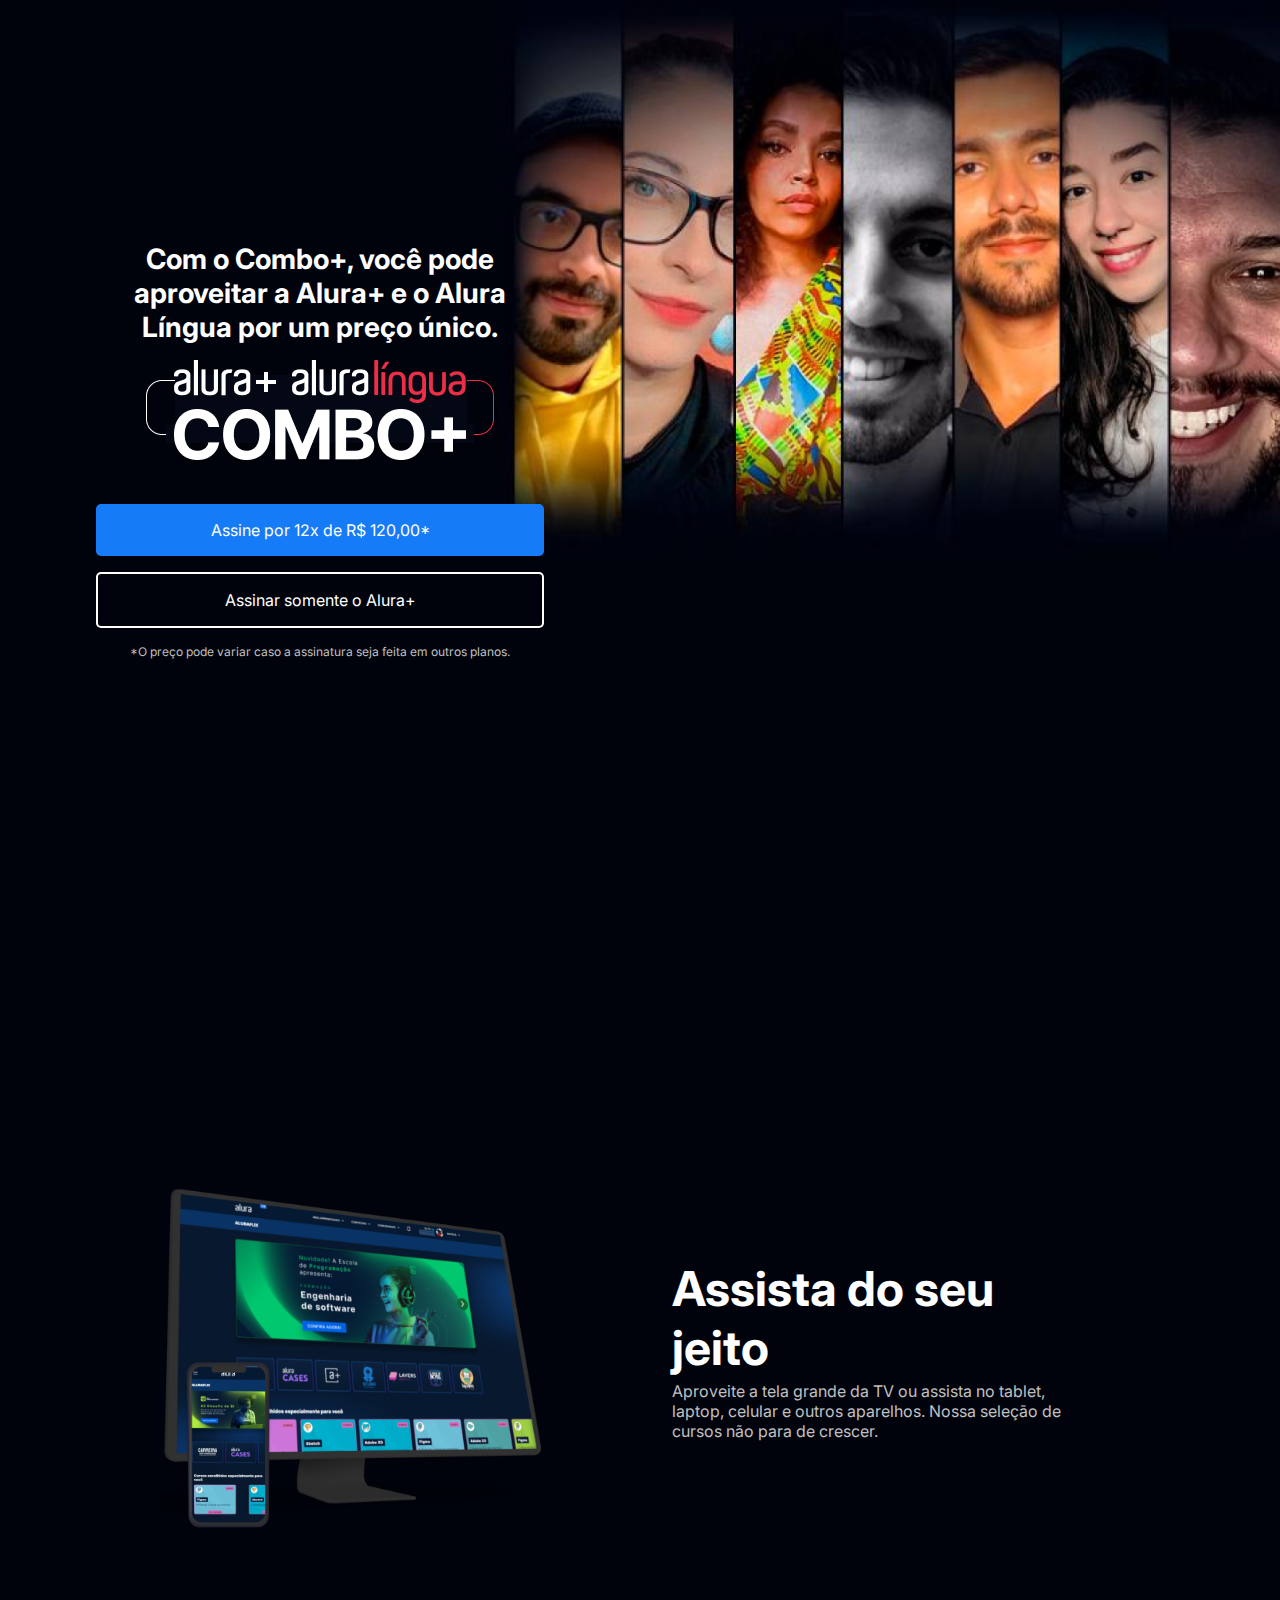
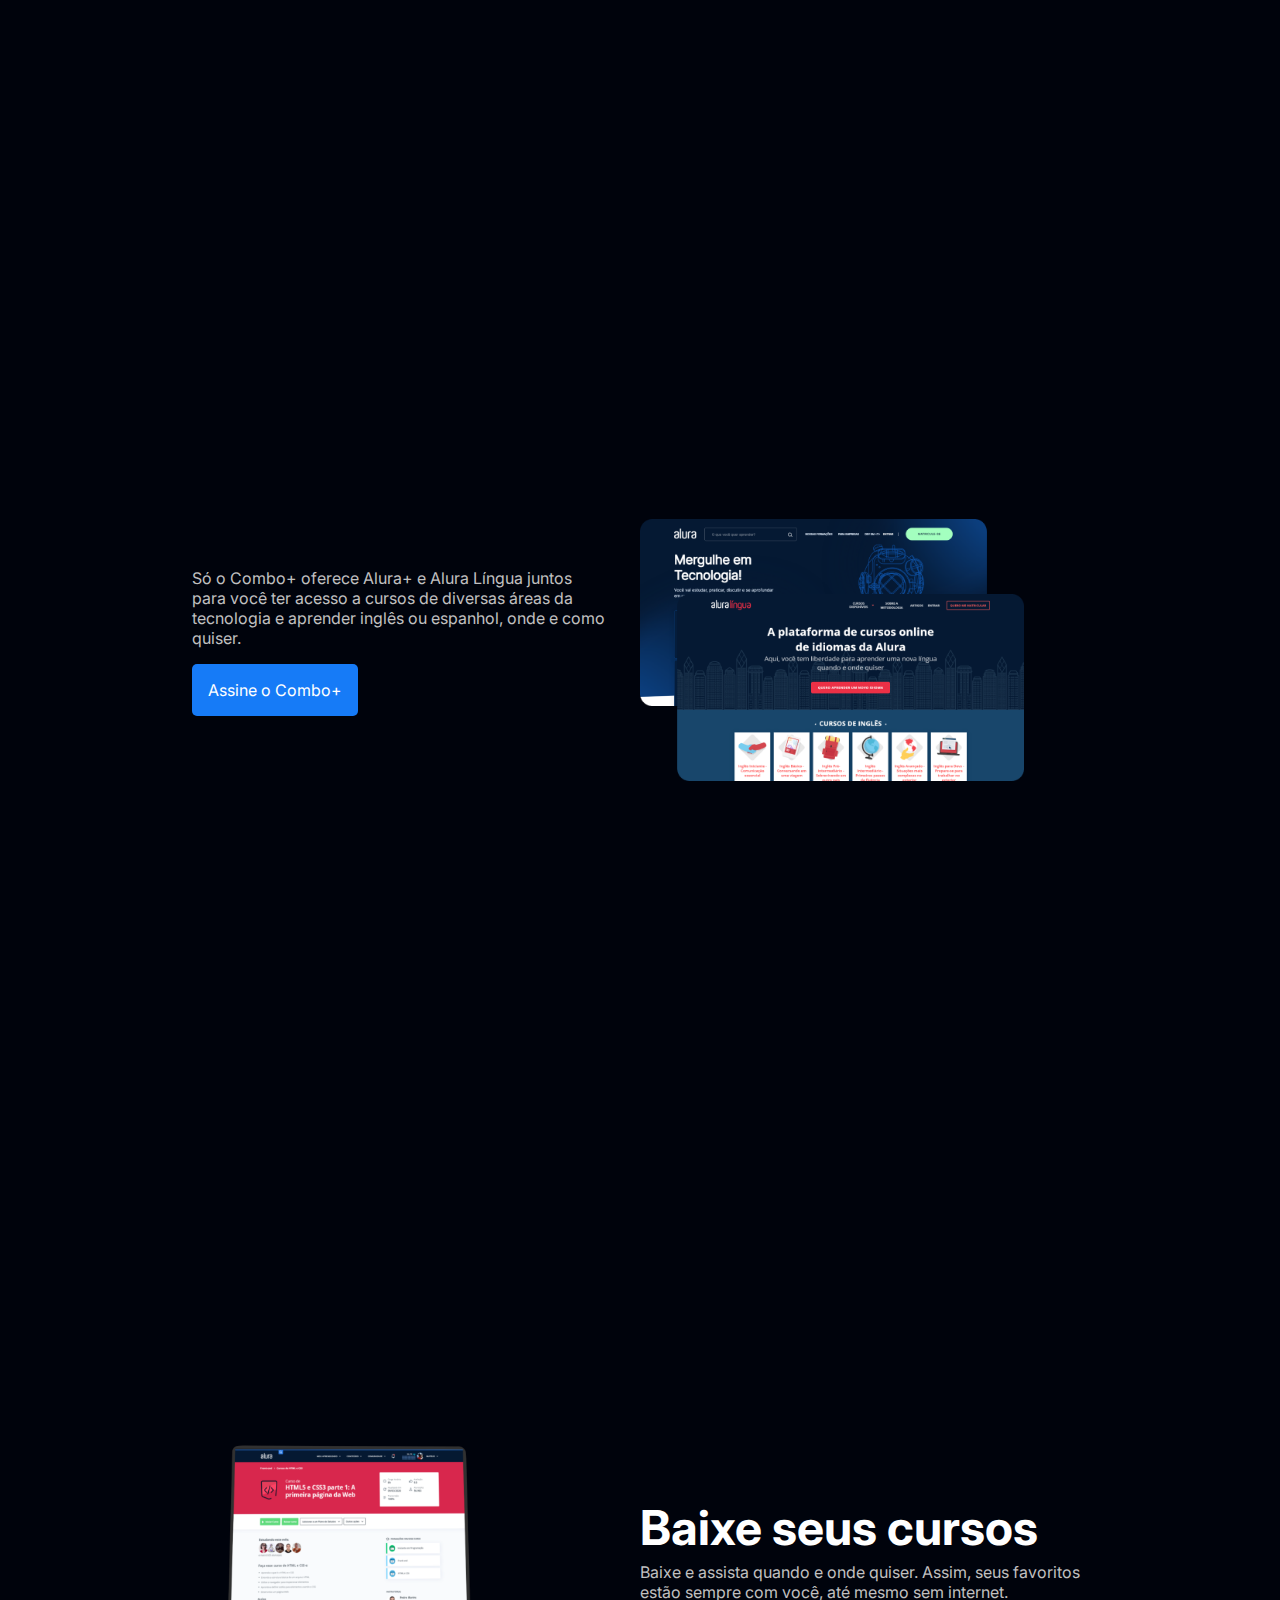
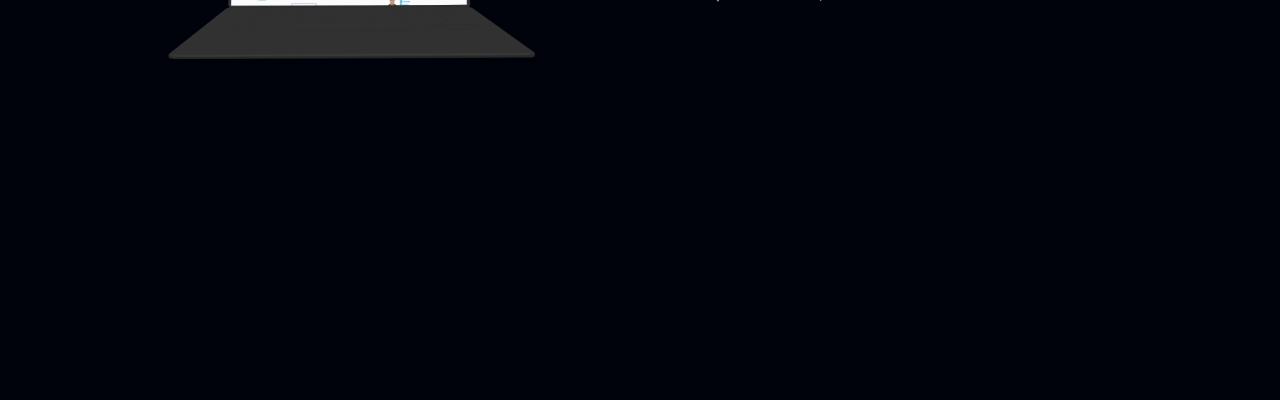
<file: alura-plus/index.html>
<!DOCTYPE html>
<html>
    <head>
        <title>Alura Plus</title>
        <meta charset="UTF-8">
        <meta name="viewport" content="width=device-width, initial-scale=1">
        <link rel="stylesheet" href="style.css">
        <style>
            @import url('https://fonts.googleapis.com/css2?family=Inter:ital,opsz,wght@0,14..32,100..900;1,14..32,100..900&family=Krona+One&family=Montserrat:ital,wght@0,100..900;1,100..900&display=swap');
        </style>
    </head>
    <body>
        <section class="container principal">
            <div class="container__caixa">
                <h1 class="container__titulo">Com o Combo+, você pode aproveitar a Alura+ e o Alura Língua por um preço único.</h1>
                <img src="img/Combo.png" alt="O Combo+ é a junção do alura+ e o alura Língua" class="container__imagem">
                <a href="www.alura.com.br" class="container__botao">Assine por 12x de R$ 120,00*</a>
                <a href="www.alura.com.br" class="container__botao botao_secundario">Assinar somente o Alura+</a>
                <p class="container__aviso">*O preço pode variar caso a assinatura seja feita em outros planos.</p>
            </div>
        </section>

        <section class="container secundario">
            <img src="img/Plataformas.png" alt="Um monitor e um celular com alura plus aberto" class="secundario__imagem">
            <div class="container__descricao">
                <h2 class="descricao__titulo">Assista do seu jeito</h2>
                <p class="descricao__texto">Aproveite a tela grande da TV ou assista no tablet, laptop, celular e outros aparelhos. Nossa seleção de cursos não para de crescer.</p>
            </div>
        </section>

        <section class="container secundario">
            <div class="container__descricao">
                <p class="descricao__texto">Só o Combo+ oferece Alura+ e Alura Língua juntos para você ter acesso a cursos de diversas áreas da tecnologia e aprender inglês ou espanhol, onde e como quiser.</p>
                <a href="www.alura.com.br" class="container__botao secundario__botao">Assine o Combo+</a>
            </div>
            <img src="img/Telas.png" alt="Tela do alura plus e do alura lingua" class="secundario__imagem">
        </section>

        <section class="container secundario">
            <img src="img/Notebook.png" alt="Notebook com um curso de html da alura" class="secundario__imagem">
            <div>
                <h2 class="descricao__titulo">Baixe seus cursos</h2>
                <p class="descricao__texto">Baixe e assista quando e onde quiser. Assim, seus favoritos estão sempre com você, até mesmo sem internet.</p>
            </div>
        </section>
    </body>
</html>
</file>
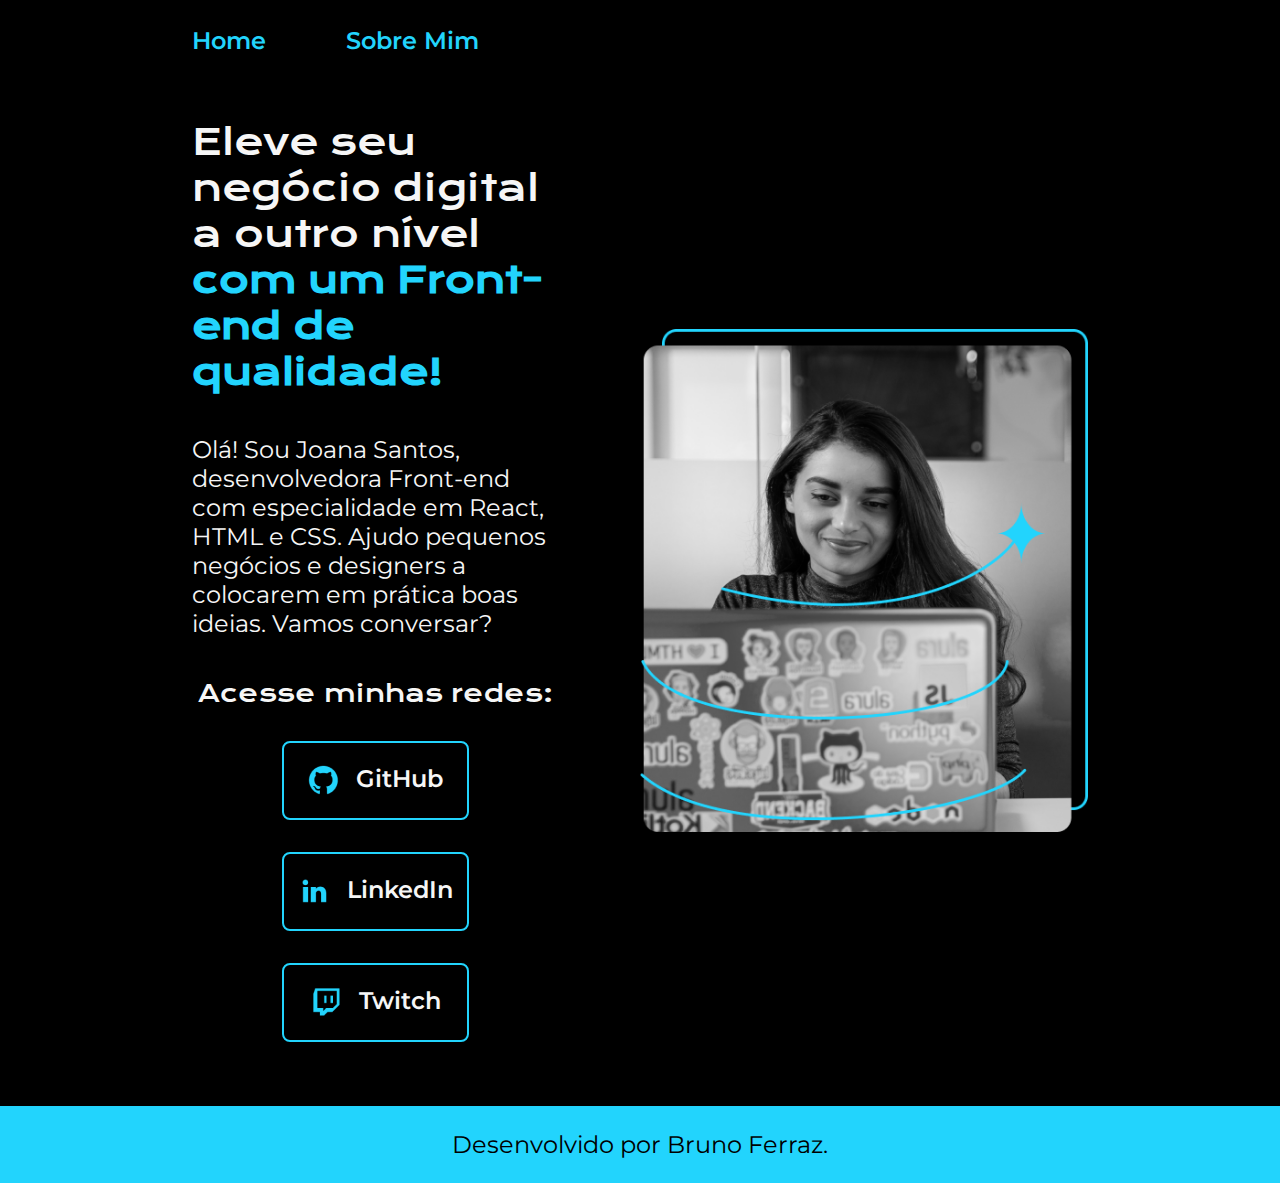
<file: portifolio-html-css/index.html>
<!DOCTYPE html>
<html lang="pt-br">
<head>
    <meta charset="UTF-8">
    <meta http-equiv="X-UA-Compatible" content="IE=edge">
    <meta name="viewport" content="width=device-width, initial-scale=1.0">
    <title>Portifolio</title>
    <link rel="stylesheet" href="./styles/style.css">
</head>
<body>
    <header class="cabecalho">
        <nav class="cabecalho__menu">
            <a class="cabecalho__menu__link" href="index.html">Home</a>
            <a class="cabecalho__menu__link" href="about.html">Sobre Mim</a>
        </nav>
    </header>
    <main class="apresentacao">
        <section class="apresentacao__conteudo">
            <h1 class="apresentacao__conteudo__titulo">
                Eleve seu negócio digital a outro nível
                <strong class="titulo-destaque">com um Front-end de qualidade!</strong>
            </h1>
            <p class="apresentacao__conteudo__texto">
                Olá! Sou Joana Santos, desenvolvedora
                Front-end com especialidade em React, HTML e
                CSS. Ajudo pequenos negócios e designers a
                colocarem em prática boas ideias. Vamos
                conversar?
            </p>
            <div class="apresentacao__links">
                <h2 class="apresentacao__links__subtitulo">Acesse minhas redes:</h2>
                <a class="apresentacao__links__navegacao" href="https://github.com/FerrazBruno">
                    <img src="./assets/github.png">
                    GitHub
                </a>
                <a class="apresentacao__links__navegacao" href="https://www.linkedin.com/in/bruno-ferraz-dev/">
                    <img src="./assets/linkedin.png">
                    LinkedIn
                </a>
                <a class="apresentacao__links__navegacao" href="https://www.twitch.tv/brun00b_">
                    <img src="./assets/twitch.png">
                    Twitch
                </a>
            </div>
        </section>
        <img class="apresentacao__imagem" src="./assets/imagem.png" alt="Foto da Joana Santos programando">
    </main>
    <footer class="rodape">
        Desenvolvido por Bruno Ferraz.
    </footer>
</body>
</html>
</file>
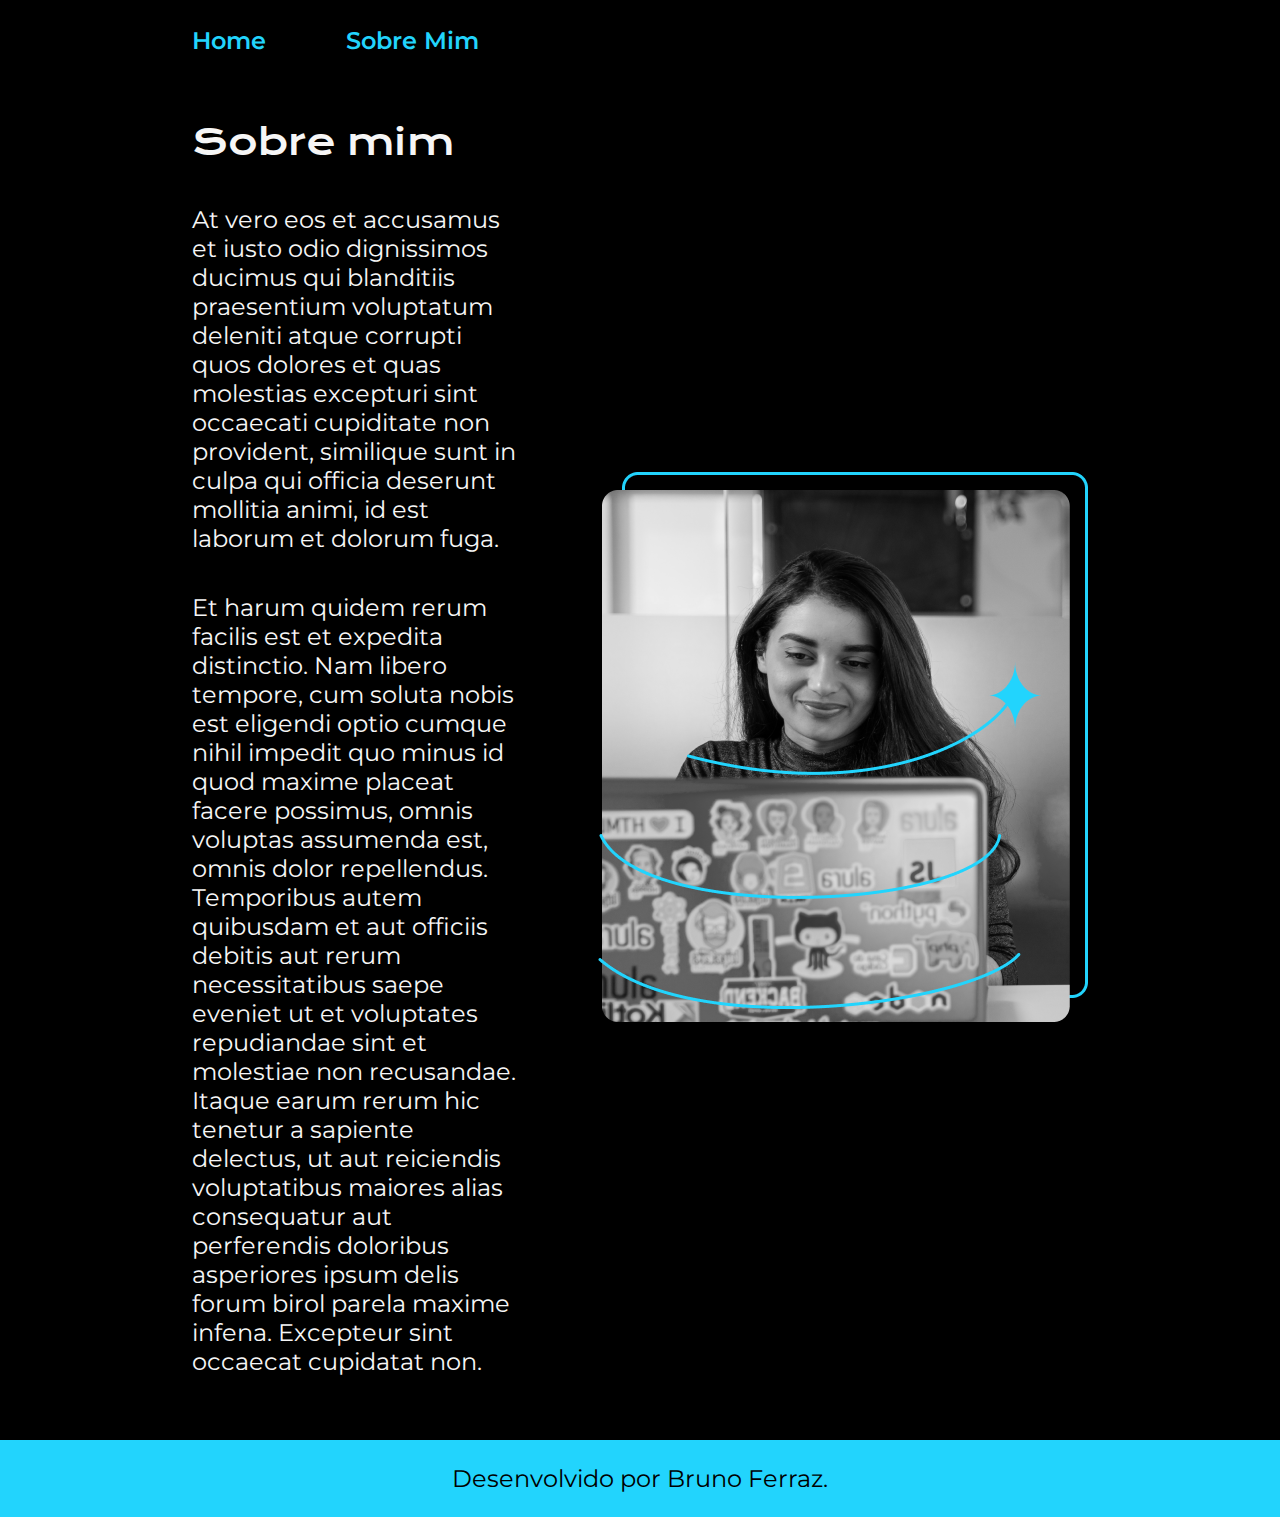
<file: portifolio-html-css/about.html>
<!DOCTYPE html>
<html lang="pt-br">
<head>
  <meta charset="UTF-8">
  <meta name="viewport" content="width=device-width, initial-scale=1.0">
  <title>Sobre Mim</title>
  <link rel="stylesheet" href="./styles/style.css">
</head>
<body>
    <header class="cabecalho">
        <nav class="cabecalho__menu">
            <a class="cabecalho__menu__link" href="index.html">Home</a>
            <a class="cabecalho__menu__link" href="about.html">Sobre Mim</a>
        </nav>
    </header>
    <main class="apresentacao">
        <section class="apresentacao__conteudo">
            <h1 class="apresentacao__conteudo__titulo">Sobre mim</h1>
            <p class="apresentacao__conteudo__texto">At vero eos et accusamus et iusto odio dignissimos ducimus qui blanditiis praesentium voluptatum deleniti atque corrupti quos dolores et quas molestias excepturi sint occaecati cupiditate non provident, similique sunt in culpa qui officia deserunt mollitia animi, id est laborum et dolorum fuga.</p>
            <p class="apresentacao__conteudo__texto">Et harum quidem rerum facilis est et expedita distinctio. Nam libero tempore, cum soluta nobis est eligendi optio cumque nihil impedit quo minus id quod maxime placeat facere possimus, omnis voluptas assumenda est, omnis dolor repellendus. Temporibus autem quibusdam et aut officiis debitis aut rerum necessitatibus saepe eveniet ut et voluptates repudiandae sint et molestiae non recusandae. Itaque earum rerum hic tenetur a sapiente delectus, ut aut reiciendis voluptatibus maiores alias consequatur aut perferendis doloribus asperiores ipsum delis forum birol parela maxime infena. Excepteur sint occaecat cupidatat non.</p>
        </section>
        <img src="./assets/imagem.png" alt="Foto da Joana Santos programando">
    </main>
    <footer class="rodape">
        Desenvolvido por Bruno Ferraz.
    </footer>
</body>
</html>
</file>
<file: alura-plus/style.css>
:root {
    --branco-principal: #FFFFFF;
    --cinza-secundario: #C0C0C0;
    --botao-azul: #167BF7;
    --cor-de-fundo: #00030C;
    --font-principal: 'Inter'
}

body {
    background-color: var(--cor-de-fundo);
    color: var(--branco-principal);
    font-family: var(--font-principal);
    font-size: 16px;
    font-weight: 400;
}

* {
    margin: 0;
    padding: 0;
}

.principal {
    background-image: url("img/Background.png");
    background-repeat: no-repeat;
    background-size: contain;
    align-items: center;
    text-align: center;
}

.container {
    height: 100vh;
    display: grid;
    grid-template-columns: 50% 50%;
}

.container__botao {
    background-color: var(--botao-azul);
    border-radius: 5px;
    padding: 1em;
    color: var(--branco-principal);
    display: block;
    text-decoration: none;
    margin-bottom: 1em;
}

.botao_secundario {
    background-color: transparent;
    border: 2px solid var(--branco-principal);
}

.container__aviso {
    font-size: 12px;
    color: var(--cinza-secundario);
}

.container__titulo {
    font-size: 28px;
    font-weight: 700;
}

.container__imagem {
    margin: 1em 0 2em 0;
}

.container__caixa {
    margin: 0 6em;
}

.secundario__imagem {
    width: 80%;
}

.secundario {
    align-items: center;
    margin: 0 10em;
}

.descricao__titulo {
    font-weight: 700;
    font-size: 48px;
    color: var(--branco-principal);
    margin-bottom: 0.1em;
}

.descricao__texto {
    color: var(--cinza-secundario);
}

.secundario__botao {
    display: inline-block;
    margin-top: 1em;
}

.container__descricao {
    padding: 2em;
}
</file>
<file: portifolio-html-css/styles/style.css>
@import url('https://fonts.googleapis.com/css2?family=Krona+One&family=Montserrat:ital,wght@0,100..900;1,100..900&display=swap');

:root {
    --cor-primaria: #000000;
    --cor-secundaria: #F6F6F6;
    --cor-terciaria: #22D4FD;
    --cor-hover: #3F4E4F;
    --font-primaria: "Krona One", serif;
    --font-secundaria: "Montserrat", sans-serif;
}

* {
    margin: 0;
    padding: 0;
}

body {
    box-sizing: border-box;
    background-color: var(--cor-primaria);
    color: var(--cor-secundaria);
}



.cabecalho {
    padding: 2% 0% 0% 15%;
}

.cabecalho__menu {
    display: flex;
    gap: 80px;
}

.cabecalho__menu__link {
    font-family: var(--font-secundaria);
    font-size: 1.5rem;
    font-weight: 600;
    color: var(--cor-terciaria);
    text-decoration: none;
}

.cabecalho__menu__link:hover {
    color: var(--cor-hover);
}

.apresentacao {
    padding: 5% 15%;
    display: flex;
    align-items: center;
    justify-content: space-between;
    gap: 82px
}

.apresentacao__conteudo {
    width: 50%;
    display: flex;
    flex-direction: column;
    gap: 40px;
}

.apresentacao__conteudo__titulo {
    font-family: var(--font-primaria);
    font-weight: 400;
    font-style: normal;
    font-size: 2.25rem;
}

.titulo-destaque {
    color: var(--cor-terciaria);
}

.apresentacao__conteudo__texto {
    font-family: var(--font-secundaria);
    font-size: 1.5rem;
}

.apresentacao__links {
    display: flex;
    justify-content: space-between;
    flex-direction: column;
    align-items: center;
    gap: 32px;
}

.apresentacao__links__subtitulo {
    font-family: var(--font-primaria);
    font-weight: 400;
    font-size: 1.5rem;
}

.apresentacao__links__navegacao {
    display: flex;
    justify-content: center;
    gap: 16px;
    width: 50%;
    text-align: center;
    border-radius: 8px;
    font-size: 1.5rem;
    padding: 21.5px 0;
    text-decoration: none;
    color: var(--cor-secundaria);
    font-family: var(--font-secundaria);
    font-weight: 600;
    border: 2px solid var(--cor-terciaria);
}

.apresentacao__links__navegacao:hover {
    background-color: var(--cor-hover);
    cursor: pointer;
}

.apresentacao__imagem {
    width: 50%;
}

.rodape {
    background-color: var(--cor-terciaria);
    color: var(--cor-primaria);
    font-family: var(--font-secundaria);
    font-size: 1.5rem;
    font-weight: 400;
    text-align: center;
    padding: 24px;
}

@media (max-width: 1200px) {
    .cabecalho {
        padding: 10%;
    }

    .cabecalho__menu {
        justify-content: center;
    }

    .apresentacao {
        padding: 5%;
        flex-direction: column-reverse;
    }

    .apresentacao__conteudo {
        width: auto;
    }
}
</file>
